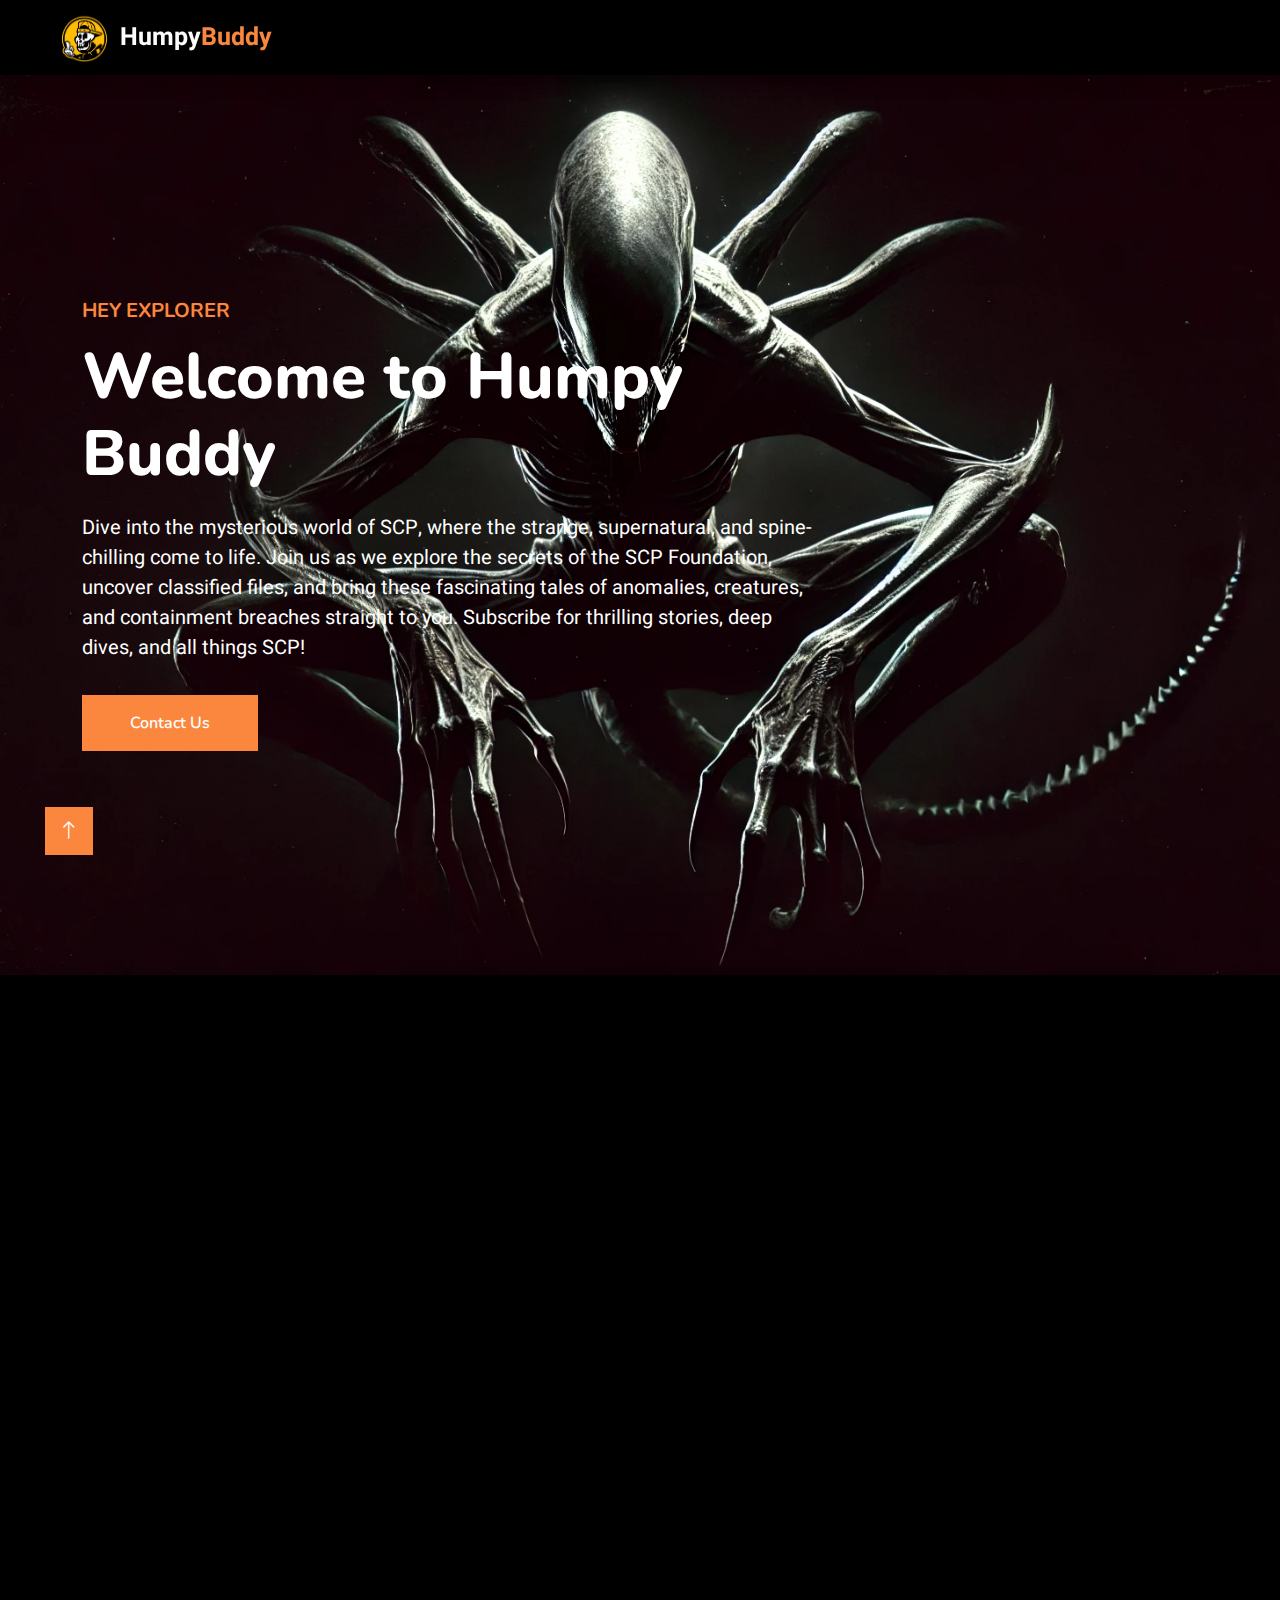
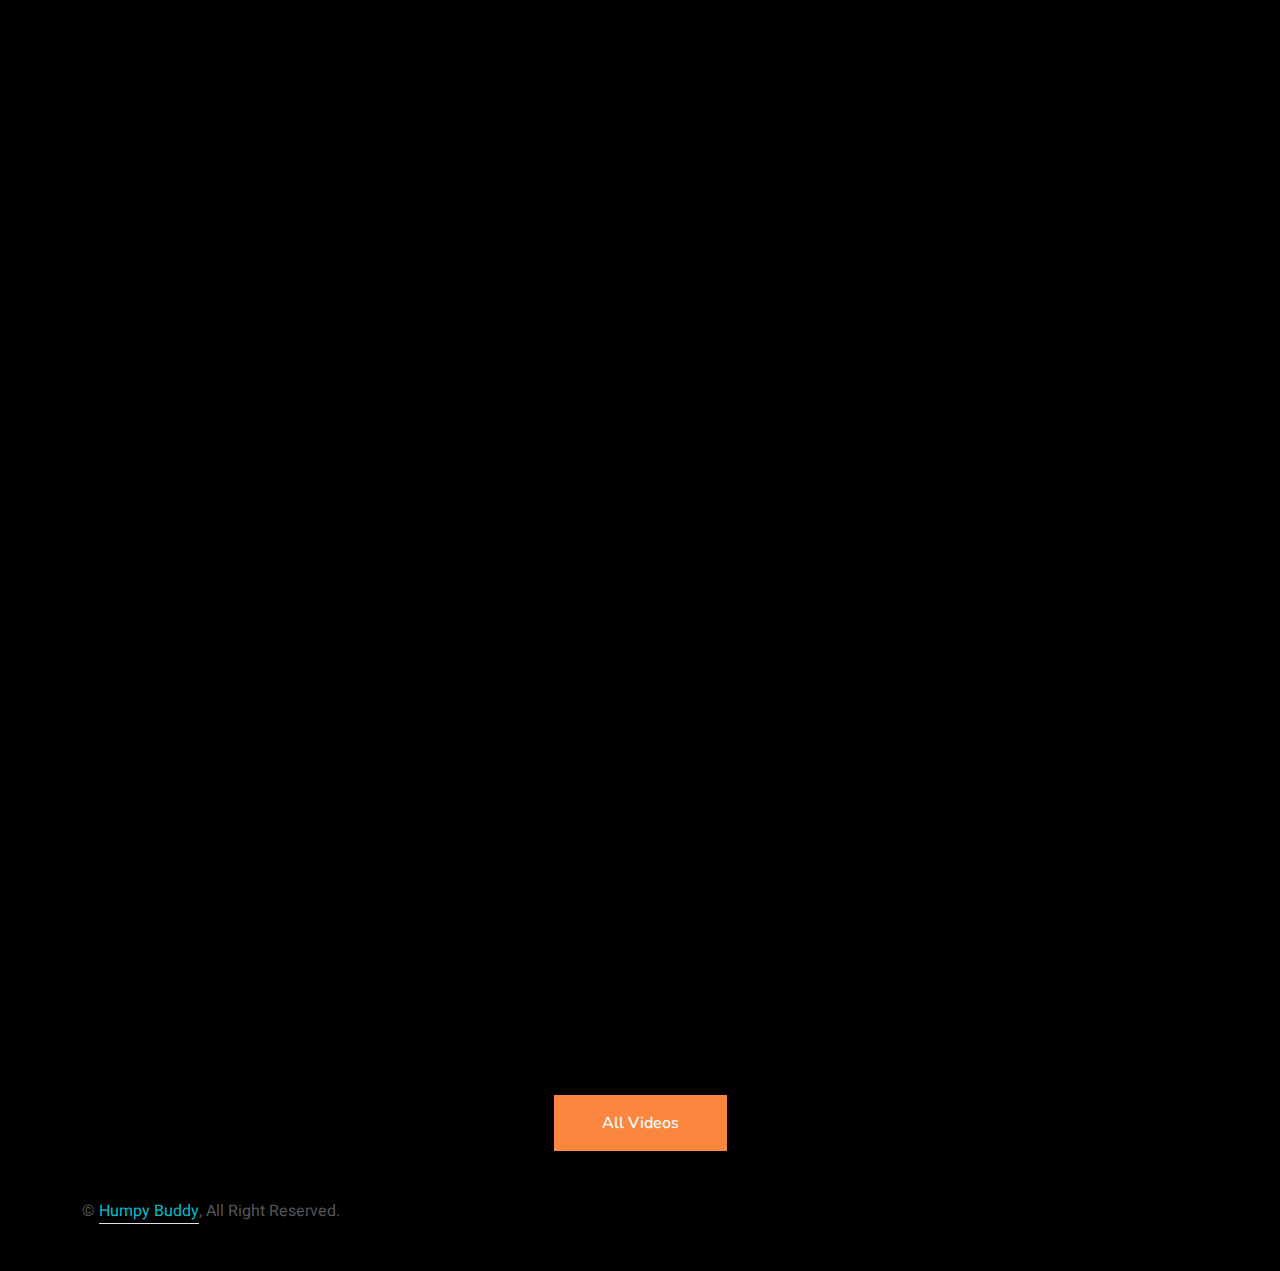
<file: index.html>
<!DOCTYPE html>
<html lang="en">

<head>
    <meta charset="utf-8">
    <meta name="google-translate-customization" content="9f841e7780177523-3214ceb76f765f38-gc38c6fe6f9d06436-c">
    </meta>

    <title>Secret Coder : Online Courses</title>
    <meta content="width=device-width, initial-scale=1.0" name="viewport">
    <meta content="" name="keywords">
    <meta content="" name="description">

    <!-- Favicon -->
    <link href="img/icon.png" rel="icon">

    <!-- Google Web Fonts -->
    <link rel="preconnect" href="https://fonts.googleapis.com">
    <link rel="preconnect" href="https://fonts.gstatic.com" crossorigin>
    <link
        href="https://fonts.googleapis.com/css2?family=Heebo:wght@400;500;600&family=Nunito:wght@600;700;800&display=swap"
        rel="stylesheet">

    <!-- Icon Font Stylesheet -->
    <link href="https://cdnjs.cloudflare.com/ajax/libs/font-awesome/5.10.0/css/all.min.css" rel="stylesheet">
    <link href="https://cdn.jsdelivr.net/npm/bootstrap-icons@1.4.1/font/bootstrap-icons.css" rel="stylesheet">

    <!-- Libraries Stylesheet -->
    <link href="lib/animate/animate.min.css" rel="stylesheet">
    <link href="lib/owlcarousel/assets/owl.carousel.min.css" rel="stylesheet">

    <!-- Customized Bootstrap Stylesheet -->
    <link href="css/bootstrap.min.css" rel="stylesheet">

    <!-- Template Stylesheet -->
    <link href="css/style.css" rel="stylesheet">
   
</head>



<body style="background-color: black;">
    <!-- Spinner Start -->
    <div id="spinner"
        class="show bg-white position-fixed translate-middle w-100 vh-100 top-50 start-50 d-flex align-items-center justify-content-center">
        <div class="spinner-border text-primary" style="width: 3rem; height: 3rem;" role="status">
            <span class="sr-only">Loading...</span>
        </div>
    </div>
    <!-- Spinner End -->


    <!-- Navbar Start -->
    <nav class="navbar navbar-expand-lg navbar-light shadow sticky-top p-0" style="background-color: black;">
        <a href="index.html" class="navbar-brand d-flex align-items-center px-4 px-lg-5">
            <p class="m-0 fw-bold" style="font-size: 25px; color: rgb(252, 252, 252);">
                <img src="img/icon.png" alt="" height="50px" >Humpy<span style="color: #fb873f;">Buddy</span>
            </p>
        </a>
    </nav>
    
    <!-- Navbar End -->


    <!-- Carousel Start -->
    <div class="container-fluid p-0 " >
        <div class="owl-carousel header-carousel position-relative">
            <div class="owl-carousel-item position-relative">
                <img class="img-fluid" src="img/carousel-1.webp" alt="">
                <div class="position-absolute top-0 start-0 w-100 h-100 d-flex align-items-center"
                   >
                    <div class="container">
                        <div class="row justify-content-start">
                            <div class="col-sm-10 col-lg-8">
                                <h5 class=" text-uppercase mb-3 animated slideInDown" style="color: #fb873f;">Hey Explorer</h5>
                                <h1 class="display-3 text-white animated slideInDown" style="color: #fb873f;">Welcome to Humpy Buddy</h1>
                                <p class=" text-white mb-4 pb-2">Dive into the mysterious world of SCP, where the strange, supernatural, and spine-chilling come to life. Join us as we explore the secrets of the SCP Foundation, uncover classified files, and bring these fascinating tales of anomalies, creatures, and containment breaches straight to you. Subscribe for thrilling stories, deep dives, and all things SCP!</p>
                                <a href="mailto:123vidunayana@gmail.com" class="btn btn-primary py-md-3 px-md-5 me-3 animated slideInLeft">Contact Us</a>

                                
                            </div>
                        </div>
                    </div>
                </div>
            </div>
           
        </div>
    </div>
    <!-- Carousel End -->


    

    <div class="container-xxl py-5" style="background-color: black; margin-top: 0;">
        <div class="container">
            <div class="row g-5">
                <div class="col-lg-6 wow fadeInUp" data-wow-delay="0.1s" style="min-height: 400px;">
                    <div class="position-relative h-100">
                        <img class="img-fluid position-absolute w-100 h-100" src="img/about.png" alt=""
                            style="object-fit: cover;">
                    </div>
                </div>
                <div class="col-lg-6 wow fadeInUp" data-wow-delay="0.3s">
                    <h6 class="section-title text-start pe-3" style="color: #ffffff;">About Us</h6>
                    <h1 class="mb-4" style="color: #fb873f;">Welcome to Humpy Buddy</h1>
                    <p class="mb-4" style="color: white;">
                        Dive into the mysterious world of SCP, where the strange, supernatural, and spine-chilling come to life. Join us as we explore the secrets of the SCP Foundation, uncover classified files, and bring these fascinating tales of anomalies, creatures, and containment breaches straight to you. Subscribe for thrilling stories, deep dives, and all things SCP!
                    </p>
                    
                    <a class="btn text-light py-3 px-5 mt-2" href="about.html">Visit Our YouTube Channel</a>
                </div>
            </div>
        </div>
    </div>
    




    <!-- Banner-1 Start -->
    <div class="container-xxl py-5 pt-5 " style="background-color: black;">
        <div class="container">
            <div class="row g-5 ">
                <div class="col-lg-6 p-5 wow fadeInUp" data-wow-delay="0.3s">

                    <h1 class="mb-4" style="color: #fb873f;">SCP</h1>
                    <p class="mb-4" style="color: #ffffff;">SCP stands for Secure, Contain, Protect, and refers to a secret organization that contains and protects "anomalous objects, entities, and phenomena". The Foundation's mission is to keep these things hidden from the public to maintain normalcy, even though some of them could be dangerous or even threaten human life. 
                        The Foundation refers to the things they contain as SCPs, and each SCP has a number. SCPs can range from benign to helpful to apocalyptic, and the Foundation works in secret to keep them contained. </p>

                    <a class="btn text-light py-3 px-5 mt-2" href="signup.html">Watch on YouTube</a>
                </div>
                <div class="col-lg-6 wow fadeInUp" data-wow-delay="0.1s" style="min-height: 400px;">
                    <div class="position-relative h-100">
                        <img class="img-fluid position-absolute w-100 h-100" src="img/banner-1.jpg" alt=""
                            style="object-fit: cover;">
                    </div>
                </div>
            </div>
        </div>
    </div>
    <!-- Banner-1 End -->



    


   <!-- Courses Start -->
    <div class="container-xxl py-5" style="background-color: black;">
        <div class="container">
            <div class="text-center wow fadeInUp" data-wow-delay="0.1s">
                
                <h1 class="mb-5" style="color: #fb873f;">All SCP Videos</h1>
            </div>
            <div class="row g-4 py-2">
                <div class="col-lg-4 col-md-6 wow fadeInUp" data-wow-delay="0.1s">

                    <div class="course-item shadow">
                        <div class="position-relative overflow-hidden text-light image">
                            <img class="img-fluid" src="img/163.png" alt="">
                        </div>
                        
                        <div class="d-flex">   
                            <small class=" text-primary py-1 px-2 fw-bold fs-6" style="float:right;"><a href="https://youtu.be/CVeLNZO1CvU?si=8-0sM_9FoCGPjFO7">Watch Now</a><i class="fa fa-chevron-right me-2 fs-10"></i></small>
                        </div>
                    </div>
                </div>


                <div class="col-lg-4 col-md-6 wow fadeInUp" data-wow-delay="0.1s">
                    <div class="course-item shadow">
                        <div class="position-relative overflow-hidden text-light image">
                            <img class="img-fluid" src="img/3700.png" alt="">
                        </div>
                        
                        <div class="d-flex">
                            <small class=" text-primary py-1 px-2 fw-bold fs-6" style="float:right;"><a href="https://youtu.be/db_AH6rBfnY?si=RqAJPQeT33byAHvb">Watch Now</a><i class="fa fa-chevron-right me-2 fs-10"></i></small>
                        </div>
                    </div>
                </div>


                <div class="col-lg-4 col-md-6 wow fadeInUp" data-wow-delay="0.1s">
                    <div class="course-item shadow">
                        <div class="position-relative overflow-hidden text-light image">
                            <img class="img-fluid" src="img/4975.png" alt="">
                     </div>
                       
                        <div class="d-flex">
                            <small class=" text-primary py-1 px-2 fw-bold fs-6" style="float:right;"><a href="https://youtu.be/xGttx3kBfEU?si=YWZd0G2-qlMU47UI">Watch Now</a><i class="fa fa-chevron-right me-2 fs-10"></i></small>
                        </div>
                    </div>
                </div>

                
                <div class="col-lg-4 col-md-6 wow fadeInUp" data-wow-delay="0.1s">
                    <div class="course-item shadow">
                        <div class="position-relative overflow-hidden text-light image">
                            <img class="img-fluid" src="img/2764.png" alt="">
                     </div>
                        
                        <div class="d-flex">
                            <small class=" text-primary py-1 px-2 fw-bold fs-6" style="float:right;"><a href="https://youtu.be/1hpdBeNg-Wo?si=jS1Xb6i_CYoeIX4K">Watch Now</a><i class="fa fa-chevron-right me-2 fs-10"></i></small>
                        </div>
                    </div>
                </div>

                
                <div class="col-lg-4 col-md-6 wow fadeInUp" data-wow-delay="0.1s">
                    <div class="course-item shadow">
                        <div class="position-relative overflow-hidden text-light image">
                            <img class="img-fluid" src="img/1471.png" alt="">
                     </div>
                       
                        <div class="d-flex">
                            <small class=" text-primary py-1 px-2 fw-bold fs-6" style="float:right;"><a href="https://youtu.be/4oJVdxlpImI?si=6v8FPLCsEXcdyIet">Watch Now</a><i class="fa fa-chevron-right me-2 fs-10"></i></small>
                        </div>
                    </div>
                </div>

                
                <div class="col-lg-4 col-md-6 wow fadeInUp" data-wow-delay="0.1s">
                    <div class="course-item shadow">
                        <div class="position-relative overflow-hidden text-light image">
                            <img class="img-fluid" src="img/1440.png" alt="">
                     </div>
                       
                        <div class="d-flex">
                            <small class=" text-primary py-1 px-2 fw-bold fs-6" style="float:right;"><a href="https://youtu.be/SpyDTmsbk6A?si=XNwIwFn_8-APc9RN">Watch Now</a><i class="fa fa-chevron-right me-2 fs-10"></i></small>
                        </div>
                    </div>
                </div>


              

            


        </div>
    </div>
    <div class="container text-center">
        <a class="btn text-light py-3 px-5 mt-2 mb-5" href="https://www.youtube.com/@Humpy-Buddy101/videos">All Videos</a>
    </div>
    <!-- Courses End -->




 
        <div class="container">
            <div class="copyright">
                <div class="row">
                    <div class="col-md-6 text-center text-md-start mb-3 mb-md-0">
                        &copy; <a class="border-bottom" href="index.html">Humpy Buddy</a>, All Right Reserved.

                    </div>
                </div>
            </div>
        </div>
    
    <!-- Footer End -->

    <!-- Back to Top -->
    <a href="#" class="btn btn-lg btn-primary btn-lg-square back-to-top"><i class="bi bi-arrow-up"></i></a>

    <!-- JavaScript Libraries -->
    <script src="https://code.jquery.com/jquery-3.4.1.min.js"></script>
    <script src="https://cdn.jsdelivr.net/npm/bootstrap@5.0.0/dist/js/bootstrap.bundle.min.js"></script>
    <script src="lib/wow/wow.min.js"></script>
    <script src="lib/easing/easing.min.js"></script>
    <script src="lib/waypoints/waypoints.min.js"></script>
    <script src="lib/owlcarousel/owl.carousel.min.js"></script>

    <!-- Template Javascript -->
    <script src="js/main.js"></script>
</body>

</html>
</file>
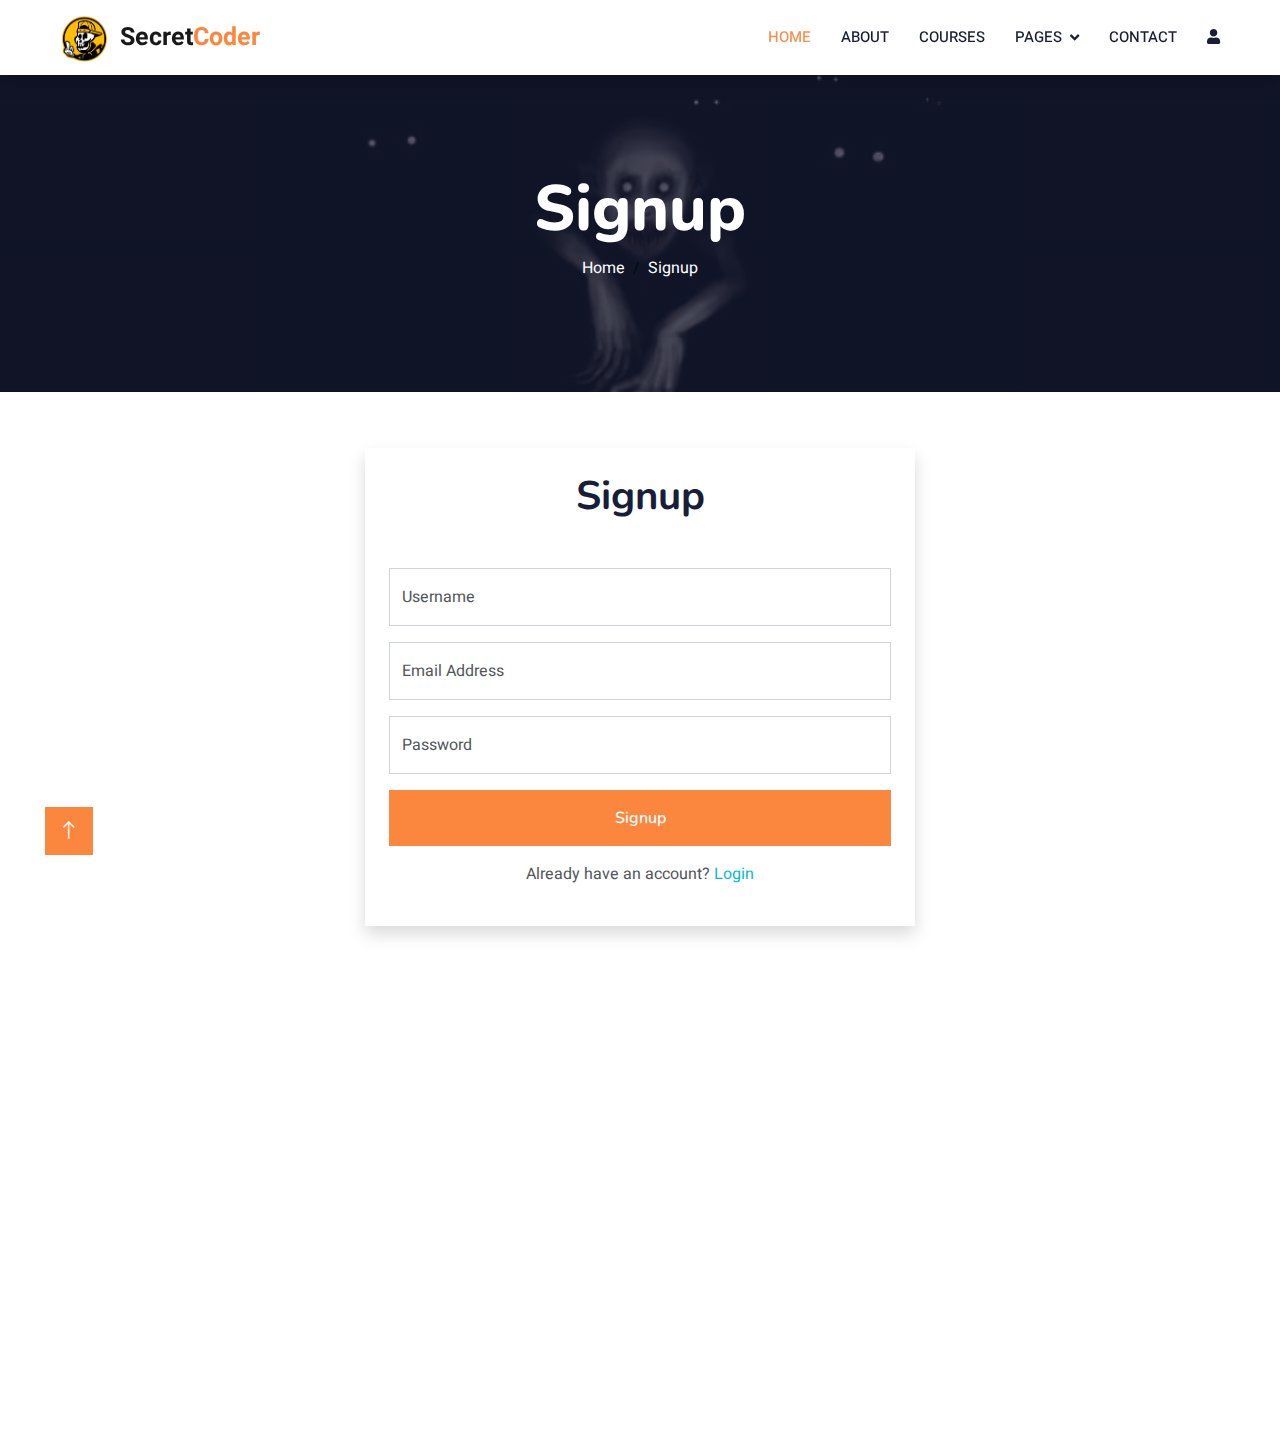
<file: signup.html>
<!DOCTYPE html>
<html lang="en">

<head>
    <meta charset="utf-8">
    <title>Secret Coder : Signup</title>
    <meta content="width=device-width, initial-scale=1.0" name="viewport">
    <meta content="" name="keywords">
    <meta content="" name="description">

    <!-- Favicon -->
    <link href="img/icon.png" rel="icon">

    <!-- Google Web Fonts -->
    <link rel="preconnect" href="https://fonts.googleapis.com">
    <link rel="preconnect" href="https://fonts.gstatic.com" crossorigin>
    <link
        href="https://fonts.googleapis.com/css2?family=Heebo:wght@400;500;600&family=Nunito:wght@600;700;800&display=swap"
        rel="stylesheet">

    <!-- Icon Font Stylesheet -->
    <link href="https://cdnjs.cloudflare.com/ajax/libs/font-awesome/5.10.0/css/all.min.css" rel="stylesheet">
    <link href="https://cdn.jsdelivr.net/npm/bootstrap-icons@1.4.1/font/bootstrap-icons.css" rel="stylesheet">

    <!-- Libraries Stylesheet -->
    <link href="lib/animate/animate.min.css" rel="stylesheet">
    <link href="lib/owlcarousel/assets/owl.carousel.min.css" rel="stylesheet">

    <!-- Customized Bootstrap Stylesheet -->
    <link href="css/bootstrap.min.css" rel="stylesheet">

    <!-- Template Stylesheet -->
    <link href="css/style.css" rel="stylesheet">

</head>

<body>
    <!-- Spinner Start -->
    <div id="spinner"
        class="show bg-white position-fixed translate-middle w-100 vh-100 top-50 start-50 d-flex align-items-center justify-content-center">
        <div class="spinner-border text-primary" style="width: 3rem; height: 3rem;" role="status">
            <span class="sr-only">Loading...</span>
        </div>
    </div>
    <!-- Spinner End -->


    <!-- Navbar Start -->
    <nav class="navbar navbar-expand-lg bg-white navbar-light shadow sticky-top p-0">
        <a href="index.html" class="navbar-brand d-flex align-items-center px-4 px-lg-5">
            <p class="m-0 fw-bold" style="font-size: 25px;"><img src="img/icon.png" alt="" height="50px">Secret<span
                    style="color: #fb873f;">Coder</span></p>
        </a>
        <button type="button" class="navbar-toggler me-4" data-bs-toggle="collapse" data-bs-target="#navbarCollapse"
            style="border: none;">
            <span class="navbar-toggler-icon"></span>
        </button>
        <div class="collapse navbar-collapse" id="navbarCollapse">
            <div class="navbar-nav ms-auto p-4 p-lg-0">
                <a href="index.html" class="nav-item nav-link active">Home</a>
                <a href="about.html" class="nav-item nav-link">About</a>
                <a href="courses.html" class="nav-item nav-link">Courses</a>
                <div class="nav-item dropdown">
                    <a href="#" class="nav-link dropdown-toggle" data-bs-toggle="dropdown">Pages</a>
                    <div class="dropdown-menu fade-down m-0">
                        <a href="team.html" class="dropdown-item">Our Team</a>
                        <a href="testimonial.html" class="dropdown-item">Testimonial</a>
                    </div>
                </div>
                <a href="contact.html" class="nav-item nav-link">Contact</a>
                <a href="login.html" class="nav-item nav-link"><i class="fa fa-user"></i></a>
                <a href="#" class="nav-item nav-link">
                    <div id="google_translate_element"></div>
                </a>
            </div>
        </div>
    </nav>
    <!-- Navbar End -->

        <!-- Header Start -->
        <div class="container-fluid bg-primary py-5 mb-5 page-header">
            <div class="container py-5">
                <div class="row justify-content-center">
                    <div class="col-lg-10 text-center">
                        <h1 class="display-3 text-white animated slideInDown">Signup</h1>
                        <nav aria-label="breadcrumb">
                            <ol class="breadcrumb justify-content-center">
                                <li class="breadcrumb-item"><a class="text-white" href="index.html">Home</a></li>
                                <li class="breadcrumb-item text-white active" aria-current="page">Signup</li>
                            </ol>
                        </nav>
                    </div>
                </div>
            </div>
        </div>
        <!-- Header End -->
    


    <!-- Signup Start -->
    <div class="container-xxl py-2 mt-4">
        <div class="container">

            <div class="row g-4 wow fadeInUp" data-wow-delay="0.5s ">

                <center>
                    <form class="shadow p-4" style="max-width: 550px;">
                        <div class="text-center wow fadeInUp" data-wow-delay="0.1s">
                            <h1 class="mb-5 bg-white text-center px-3">Signup</h1>

                        </div>
                        <div class="row g-3">
                            <div class="col-12">
                                <div class="form-floating">
                                    <input type="text" class="form-control" id="username" placeholder="Username">
                                    <label for="Username">Username</label>
                                </div>
                            </div>
                            <div class="col-12">
                                <div class="form-floating">
                                    <input type="email" class="form-control" id="email" placeholder="Email Address">
                                    <label for="email">Email Address</label>
                                </div>
                            </div>
                            <div class="col-12">
                                <div class="form-floating">
                                    <input type="password" class="form-control" id="password" placeholder="Password">
                                    <label for="password">Password</label>
                                </div>
                            </div>

                            <div class="col-12">
                                <button class="btn text-light w-100 py-3" type="submit">Signup</button>
                            </div>

                            <div class="col-12 text-center">
                                <p>Already have an account? <a class="text-decoration-none" href="login.html">Login</a>
                                </p>
                            </div>
                        </div>
                    </form>
                </center>

            </div>
        </div>
    </div>
    <!-- Signup End -->


    <!-- Footer Start -->
    <div class="container-fluid bg-dark text-light footer pt-5 mt-5 wow fadeIn" data-wow-delay="0.1s">
        <div class="container py-5">
            <div class="row g-5">
                <div class="col-lg-4 col-md-6">
                    <h4 class="text-white mb-3">Quick Link</h4>
                    <p><a class="text-light" href="about.html">About Us</a></p>
                    <p><a class="text-light" href="contact.html">Contact Us</a></p>
                    <p><a class="text-light" href="">Privacy Policy</a></p>
                    <p><a class="text-light" href="">Terms & Condition</a></p>
                    <p><a class="text-light" href="">FAQs & Help</a></p>
                </div>
                <div class="col-lg-4 col-md-6">
                    <h4 class="text-white mb-3">Contact</h4>
                    <p class="mb-2"><i class="fa fa-map-marker-alt me-3"></i>123 Street, Bangalore, Karnataka</p>
                    <p class="mb-2"><i class="fa fa-phone-alt me-3"></i>+91 8683045908</p>
                    <p class="mb-2"><i class="fa fa-envelope me-3"></i>secretcoder@gmail.com</p>
                    <div class="d-flex pt-2">
                        <a class="btn btn-outline-light btn-social" href=""><i class="fab fa-twitter"></i></a>
                        <a class="btn btn-outline-light btn-social" href=""><i class="fab fa-facebook-f"></i></a>
                        <a class="btn btn-outline-light btn-social" href=""><i class="fab fa-youtube"></i></a>
                        <a class="btn btn-outline-light btn-social" href=""><i class="fab fa-linkedin-in"></i></a>
                    </div>
                </div>

                <div class="col-lg-4 col-md-6">
                    <h4 class="text-white mb-3">Subscribe to our Newsletter</h4>
                    <p>Subscribe now and join our growing community of learners committed to lifelong education! </p>
                    <div class="position-relative mx-auto" style="max-width: 400px;">
                        <form action="#">
                            <input class="form-control border-0 w-100 py-3 ps-4 pe-5" type="email"
                                placeholder="Your email" required>
                            <button type="submit"
                                class="btn btn-primary py-2 position-absolute top-0 end-0 mt-2 me-2"><a
                                    href="mailto:keertidvcorai@gmail.com">Subscribe</a></button>
                        </form>
                    </div>
                </div>
            </div>
        </div>
        <div class="container">
            <div class="copyright">
                <div class="row">
                    <div class="col-md-6 text-center text-md-start mb-3 mb-md-0">
                        &copy; <a class="border-bottom" href="index.html">Secret Coder</a>, All Right Reserved.

                    </div>
                </div>
            </div>
        </div>
    </div>
    <!-- Footer End -->


    <!-- Back to Top -->
    <a href="#" class="btn btn-lg btn-primary btn-lg-square back-to-top"><i class="bi bi-arrow-up"></i></a>


    <!-- JavaScript Libraries -->
    <script src="https://code.jquery.com/jquery-3.4.1.min.js"></script>
    <script src="https://cdn.jsdelivr.net/npm/bootstrap@5.0.0/dist/js/bootstrap.bundle.min.js"></script>
    <script src="lib/wow/wow.min.js"></script>
    <script src="lib/easing/easing.min.js"></script>
    <script src="lib/waypoints/waypoints.min.js"></script>
    <script src="lib/owlcarousel/owl.carousel.min.js"></script>

    <!-- Template Javascript -->
    <script src="js/main.js"></script>
</body>

</html>
</file>
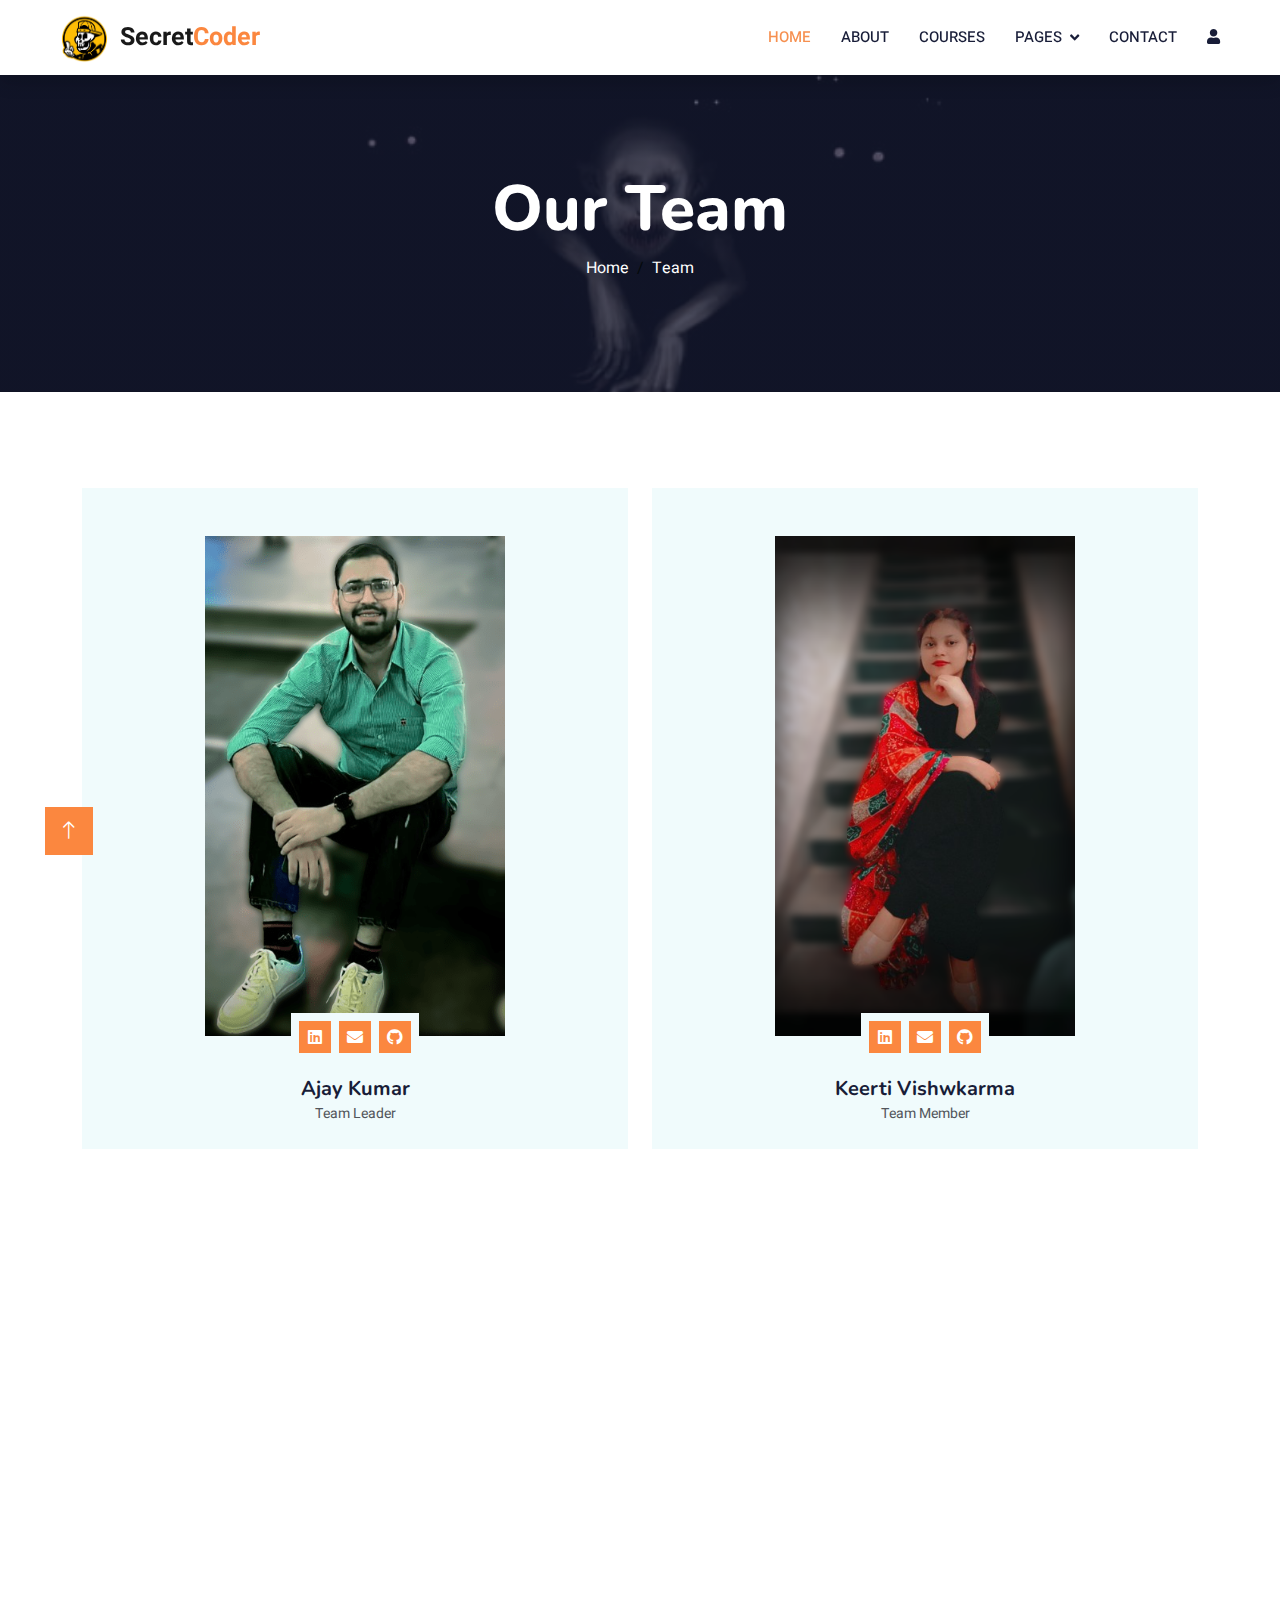
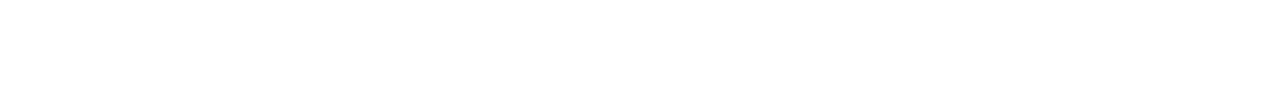
<file: team.html>
<!DOCTYPE html>
<html lang="en">

<head>
    <meta charset="utf-8">
    <title>Secret Coder : Team</title>
    <meta content="width=device-width, initial-scale=1.0" name="viewport">
    <meta content="" name="keywords">
    <meta content="" name="description">

    <!-- Favicon -->
    <link href="img/icon.png" rel="icon">

    <!-- Google Web Fonts -->
    <link rel="preconnect" href="https://fonts.googleapis.com">
    <link rel="preconnect" href="https://fonts.gstatic.com" crossorigin>
    <link
        href="https://fonts.googleapis.com/css2?family=Heebo:wght@400;500;600&family=Nunito:wght@600;700;800&display=swap"
        rel="stylesheet">

    <!-- Icon Font Stylesheet -->
    <link href="https://cdnjs.cloudflare.com/ajax/libs/font-awesome/5.10.0/css/all.min.css" rel="stylesheet">
    <link href="https://cdn.jsdelivr.net/npm/bootstrap-icons@1.4.1/font/bootstrap-icons.css" rel="stylesheet">

    <!-- Libraries Stylesheet -->
    <link href="lib/animate/animate.min.css" rel="stylesheet">
    <link href="lib/owlcarousel/assets/owl.carousel.min.css" rel="stylesheet">

    <!-- Customized Bootstrap Stylesheet -->
    <link href="css/bootstrap.min.css" rel="stylesheet">

    <!-- Template Stylesheet -->
    <link href="css/style.css" rel="stylesheet">



</head>

<body>
    <!-- Spinner Start -->
    <div id="spinner"
        class="show bg-white position-fixed translate-middle w-100 vh-100 top-50 start-50 d-flex align-items-center justify-content-center">
        <div class="spinner-border text-primary" style="width: 3rem; height: 3rem;" role="status">
            <span class="sr-only">Loading...</span>
        </div>
    </div>
    <!-- Spinner End -->


    <!-- Navbar Start -->
    <nav class="navbar navbar-expand-lg bg-white navbar-light shadow sticky-top p-0">
        <a href="index.html" class="navbar-brand d-flex align-items-center px-4 px-lg-5">
            <p class="m-0 fw-bold" style="font-size: 25px;"><img src="img/icon.png" alt="" height="50px">Secret<span
                    style="color: #fb873f;">Coder</span></p>
        </a>
        <button type="button" class="navbar-toggler me-4" data-bs-toggle="collapse" data-bs-target="#navbarCollapse"
            style="border: none;">
            <span class="navbar-toggler-icon"></span>
        </button>
        <div class="collapse navbar-collapse" id="navbarCollapse">
            <div class="navbar-nav ms-auto p-4 p-lg-0">
                <a href="index.html" class="nav-item nav-link active">Home</a>
                <a href="about.html" class="nav-item nav-link">About</a>
                <a href="courses.html" class="nav-item nav-link">Courses</a>
                <div class="nav-item dropdown">
                    <a href="#" class="nav-link dropdown-toggle" data-bs-toggle="dropdown">Pages</a>
                    <div class="dropdown-menu fade-down m-0">
                        <a href="team.html" class="dropdown-item">Our Team</a>
                        <a href="testimonial.html" class="dropdown-item">Testimonial</a>

                    </div>
                </div>
                <a href="contact.html" class="nav-item nav-link">Contact</a>
                <a href="login.html" class="nav-item nav-link"><i class="fa fa-user"></i></a>
                <a href="#" class="nav-item nav-link">
                    <div id="google_translate_element"></div>
                </a>
            </div>
        </div>
    </nav>
    <!-- Navbar End -->



    <!-- Header Start -->
    <div class="container-fluid bg-primary py-5 mb-5 page-header">
        <div class="container py-5">
            <div class="row justify-content-center">
                <div class="col-lg-10 text-center">
                    <h1 class="display-3 text-white animated slideInDown">Our Team</h1>
                    <nav aria-label="breadcrumb">
                        <ol class="breadcrumb justify-content-center">
                            <li class="breadcrumb-item"><a class="text-white" href="index.html">Home</a></li>
                            <li class="breadcrumb-item text-white active" aria-current="page">Team</li>
                        </ol>
                    </nav>
                </div>
            </div>
        </div>
    </div>
    <!-- Header End -->



    <!-- Team Start -->
    <div class="container-xxl py-5">
        <div class="container">
            <div class="row g-4">
                <div class="col-lg-6 col-md-6 wow fadeInUp" data-wow-delay="0.1s">
                    <div class="team-item bg-light">
                        <div class="overflow-hidden text-center pt-5">
                            <img class="img-fluid" src="img/team-1.png" alt="" style="height: 500px; width: 300px;">
                        </div>
                        <div class="position-relative d-flex justify-content-center" style="margin-top: -23px;">
                            <div class="bg-light d-flex justify-content-center pt-2 px-1">
                                <a target="_blank" class="btn btn-sm-square btn-primary mx-1"
                                    href="https://www.linkedin.com/in/ajay-panwar-8077b925a/"><i
                                        class="fab fa-linkedin"></i></a>
                                <a target="_blank" class="btn btn-sm-square btn-primary mx-1"
                                    href="mailto:ajaypanwar7472@gmail.com"><i class="fa fa-envelope"></i></a>
                                <a target="_blank" class="btn btn-sm-square btn-primary mx-1"
                                    href="https://github.com/ajaypanwar7472"><i class="fab fa-github"></i></a>
                            </div>
                        </div>
                        <div class="text-center p-4">
                            <h5 class="mb-0">Ajay Kumar</h5>
                            <small>Team Leader</small>
                        </div>
                    </div>
                </div>
                <div class="col-lg-6 col-md-6 wow fadeInUp" data-wow-delay="0.1s">
                    <div class="team-item bg-light">
                        <div class="overflow-hidden text-center pt-5">
                            <img class="img-fluid" src="img/team-2.png" alt="" style="height: 500px; width: 300px;">
                        </div>
                        <div class="position-relative d-flex justify-content-center" style="margin-top: -23px;">
                            <div class="bg-light d-flex justify-content-center pt-2 px-1">
                                <a target="_blank" class="btn btn-sm-square btn-primary mx-1"
                                    href="https://www.linkedin.com/in/keerti-vishwkarma-8ba754243/"><i
                                        class="fab fa-linkedin"></i></a>
                                <a target="_blank" class="btn btn-sm-square btn-primary mx-1"
                                    href="mailto:keertidvcorai@gmail.com"><i class="fa fa-envelope"></i></a>
                                <a target="_blank" class="btn btn-sm-square btn-primary mx-1"
                                    href="https://github.com/keerti1924"><i class="fab fa-github"></i></a>
                            </div>
                        </div>
                        <div class="text-center p-4">
                            <h5 class="mb-0">Keerti Vishwkarma</h5>
                            <small>Team Member</small>
                        </div>
                    </div>
                </div>
            </div>
        </div>
    </div>
    <!-- Team End -->


    <!-- Footer Start -->
    <div class="container-fluid bg-dark text-light footer pt-5 mt-5 wow fadeIn" data-wow-delay="0.1s">
        <div class="container py-5">
            <div class="row g-5">
                <div class="col-lg-4 col-md-6">
                    <h4 class="text-white mb-3">Quick Link</h4>
                    <p><a class="text-light" href="about.html">About Us</a></p>
                    <p><a class="text-light" href="contact.html">Contact Us</a></p>
                    <p><a class="text-light" href="">Privacy Policy</a></p>
                    <p><a class="text-light" href="">Terms & Condition</a></p>
                    <p><a class="text-light" href="">FAQs & Help</a></p>
                </div>
                <div class="col-lg-4 col-md-6">
                    <h4 class="text-white mb-3">Contact</h4>
                    <p class="mb-2"><i class="fa fa-map-marker-alt me-3"></i>123 Street, Bangalore, Karnataka</p>
                    <p class="mb-2"><i class="fa fa-phone-alt me-3"></i>+91 8683045908</p>
                    <p class="mb-2"><i class="fa fa-envelope me-3"></i>secretcoder@gmail.com</p>
                    <div class="d-flex pt-2">
                        <a class="btn btn-outline-light btn-social" href=""><i class="fab fa-twitter"></i></a>
                        <a class="btn btn-outline-light btn-social" href=""><i class="fab fa-facebook-f"></i></a>
                        <a class="btn btn-outline-light btn-social" href=""><i class="fab fa-youtube"></i></a>
                        <a class="btn btn-outline-light btn-social" href=""><i class="fab fa-linkedin-in"></i></a>
                    </div>
                </div>

                <div class="col-lg-4 col-md-6">
                    <h4 class="text-white mb-3">Subscribe to our Newsletter</h4>
                    <p>Subscribe now and join our growing community of learners committed to lifelong education! </p>
                    <div class="position-relative mx-auto" style="max-width: 400px;">
                        <form action="#">
                            <input class="form-control border-0 w-100 py-3 ps-4 pe-5" type="email"
                                placeholder="Your email" required>
                            <button type="submit"
                                class="btn btn-primary py-2 position-absolute top-0 end-0 mt-2 me-2"><a
                                    href="mailto:keertidvcorai@gmail.com">Subscribe</a></button>
                        </form>
                    </div>
                </div>
            </div>
        </div>
        <div class="container">
            <div class="copyright">
                <div class="row">
                    <div class="col-md-6 text-center text-md-start mb-3 mb-md-0">
                        &copy; <a class="border-bottom" href="index.html">Secret Coder</a>, All Right Reserved.

                    </div>
                </div>
            </div>
        </div>
    </div>
    <!-- Footer End -->


    <!-- Back to Top -->
    <a href="#" class="btn btn-lg btn-primary btn-lg-square back-to-top"><i class="bi bi-arrow-up"></i></a>


    <!-- JavaScript Libraries -->
    <script src="https://code.jquery.com/jquery-3.4.1.min.js"></script>
    <script src="https://cdn.jsdelivr.net/npm/bootstrap@5.0.0/dist/js/bootstrap.bundle.min.js"></script>
    <script src="lib/wow/wow.min.js"></script>
    <script src="lib/easing/easing.min.js"></script>
    <script src="lib/waypoints/waypoints.min.js"></script>
    <script src="lib/owlcarousel/owl.carousel.min.js"></script>

    <!-- Template Javascript -->
    <script src="js/main.js"></script>
</body>

</html>
</file>
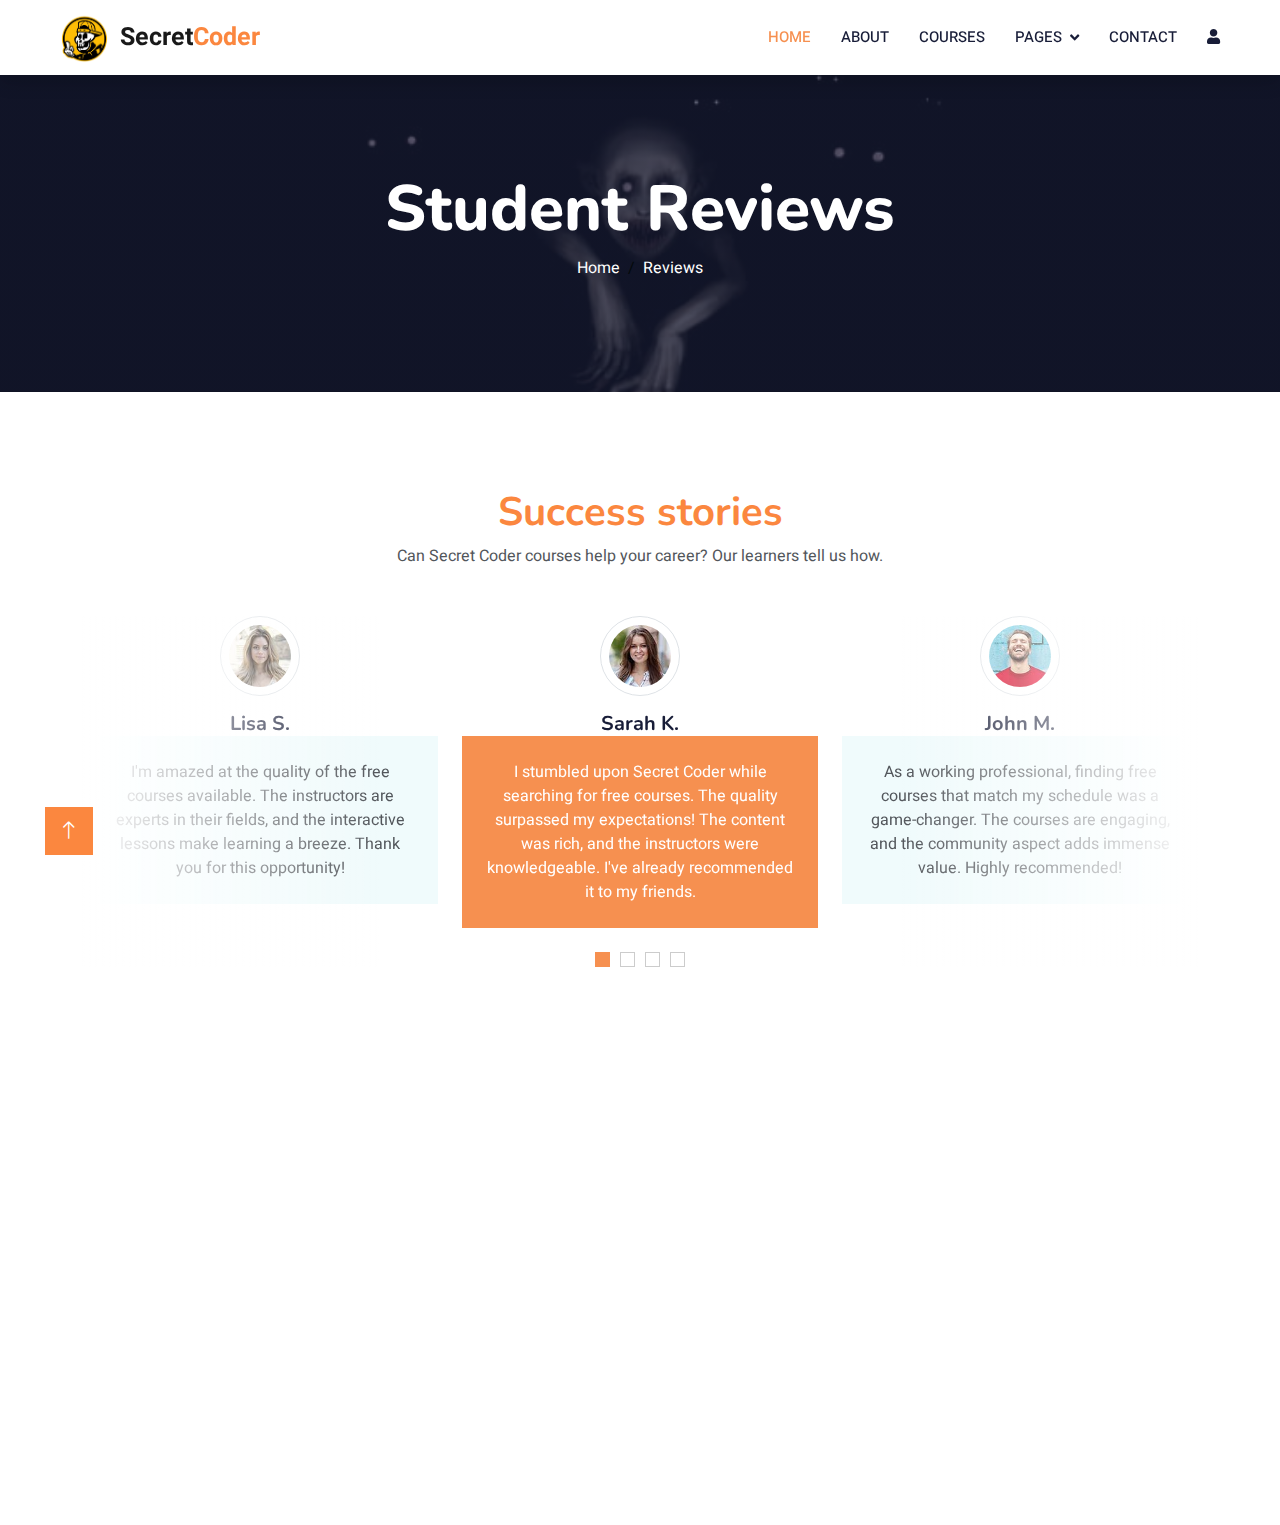
<file: testimonial.html>
<!DOCTYPE html>
<html lang="en">

<head>
    <meta charset="utf-8">
    <title>Secret Coder : Testimonial</title>
    <meta content="width=device-width, initial-scale=1.0" name="viewport">
    <meta content="" name="keywords">
    <meta content="" name="description">

    <!-- Favicon -->
    <link href="img/icon.png" rel="icon">

    <!-- Google Web Fonts -->
    <link rel="preconnect" href="https://fonts.googleapis.com">
    <link rel="preconnect" href="https://fonts.gstatic.com" crossorigin>
    <link
        href="https://fonts.googleapis.com/css2?family=Heebo:wght@400;500;600&family=Nunito:wght@600;700;800&display=swap"
        rel="stylesheet">

    <!-- Icon Font Stylesheet -->
    <link href="https://cdnjs.cloudflare.com/ajax/libs/font-awesome/5.10.0/css/all.min.css" rel="stylesheet">
    <link href="https://cdn.jsdelivr.net/npm/bootstrap-icons@1.4.1/font/bootstrap-icons.css" rel="stylesheet">

    <!-- Libraries Stylesheet -->
    <link href="lib/animate/animate.min.css" rel="stylesheet">
    <link href="lib/owlcarousel/assets/owl.carousel.min.css" rel="stylesheet">

    <!-- Customized Bootstrap Stylesheet -->
    <link href="css/bootstrap.min.css" rel="stylesheet">

    <!-- Template Stylesheet -->
    <link href="css/style.css" rel="stylesheet">


</head>

<body>
    <!-- Spinner Start -->
    <div id="spinner"
        class="show bg-white position-fixed translate-middle w-100 vh-100 top-50 start-50 d-flex align-items-center justify-content-center">
        <div class="spinner-border text-primary" style="width: 3rem; height: 3rem;" role="status">
            <span class="sr-only">Loading...</span>
        </div>
    </div>
    <!-- Spinner End -->


    <!-- Navbar Start -->
    <nav class="navbar navbar-expand-lg bg-white navbar-light shadow sticky-top p-0">
        <a href="index.html" class="navbar-brand d-flex align-items-center px-4 px-lg-5">
            <p class="m-0 fw-bold" style="font-size: 25px;"><img src="img/icon.png" alt="" height="50px">Secret<span
                    style="color: #fb873f;">Coder</span></p>
        </a>
        <button type="button" class="navbar-toggler me-4" data-bs-toggle="collapse" data-bs-target="#navbarCollapse"
            style="border: none;">
            <span class="navbar-toggler-icon"></span>
        </button>
        <div class="collapse navbar-collapse" id="navbarCollapse">
            <div class="navbar-nav ms-auto p-4 p-lg-0">
                <a href="index.html" class="nav-item nav-link active">Home</a>
                <a href="about.html" class="nav-item nav-link">About</a>
                <a href="courses.html" class="nav-item nav-link">Courses</a>
                <div class="nav-item dropdown">
                    <a href="#" class="nav-link dropdown-toggle" data-bs-toggle="dropdown">Pages</a>
                    <div class="dropdown-menu fade-down m-0">
                        <a href="team.html" class="dropdown-item">Our Team</a>
                        <a href="testimonial.html" class="dropdown-item">Testimonial</a>
                    </div>
                </div>
                <a href="contact.html" class="nav-item nav-link">Contact</a>
                <a href="login.html" class="nav-item nav-link"><i class="fa fa-user"></i></a>
                <a href="#" class="nav-item nav-link">
                    <div id="google_translate_element"></div>
                </a>
            </div>
        </div>
    </nav>
    <!-- Navbar End -->



    <!-- Header Start -->
    <div class="container-fluid bg-primary py-5 mb-5 page-header">
        <div class="container py-5">
            <div class="row justify-content-center">
                <div class="col-lg-10 text-center">
                    <h1 class="display-3 text-white animated slideInDown">Student Reviews</h1>
                    <nav aria-label="breadcrumb">
                        <ol class="breadcrumb justify-content-center">
                            <li class="breadcrumb-item"><a class="text-white" href="index.html">Home</a></li>
                            <li class="breadcrumb-item text-white active" aria-current="page">Reviews</li>
                        </ol>
                    </nav>
                </div>
            </div>
        </div>
    </div>
    <!-- Header End -->


    <!-- Testimonial Start -->
    <div class="container-xxl py-5 wow fadeInUp" data-wow-delay="0.1s">
        <div class="container">
            <div class="text-center">
                <h1 class=" bg-white text-center px-3" style="color: #fb873f;">Success stories</h1>
                <p class="mb-5">Can Secret Coder courses help your career? Our learners tell us how.</p>
            </div>
            <div class="owl-carousel testimonial-carousel position-relative">
                <div class="testimonial-item text-center">
                    <img class="border rounded-circle p-2 mx-auto mb-3" src="img/testimonial-1.jpg"
                        style="width: 80px; height: 80px;">
                    <h5 class="mb-0">Sarah K.</h5>
                    <div class="testimonial-text bg-light text-center p-4">
                        <p class="mb-0">I stumbled upon Secret Coder while searching for free courses. The quality
                            surpassed my expectations! The content was rich, and the instructors were knowledgeable.
                            I've already recommended it to my friends.</p>
                    </div>
                </div>
                <div class="testimonial-item text-center">
                    <img class="border rounded-circle p-2 mx-auto mb-3" src="img/testimonial-2.jpg"
                        style="width: 80px; height: 80px;">
                    <h5 class="mb-0">John M.</h5>
                    <div class="testimonial-text bg-light text-center p-4">
                        <p class="mb-0">As a working professional, finding free courses that match my schedule was a
                            game-changer. The courses are engaging, and the community aspect adds immense value. Highly
                            recommended!</p>
                    </div>
                </div>
                <div class="testimonial-item text-center">
                    <img class="border rounded-circle p-2 mx-auto mb-3" src="img/testimonial-3.jpg"
                        style="width: 80px; height: 80px;">
                    <h5 class="mb-0">David P.</h5>
                    <div class="testimonial-text bg-light text-center p-4">
                        <p class="mb-0">I've taken multiple courses here, and each one has been fantastic. The
                            platform's design makes learning enjoyable, and the knowledge gained is invaluable. It's
                            hard to believe these courses are free!</p>
                    </div>
                </div>
                <div class="testimonial-item text-center">
                    <img class="border rounded-circle p-2 mx-auto mb-3" src="img/testimonial-4.jpg"
                        style="width: 80px; height: 80px;">
                    <h5 class="mb-0">Lisa S.</h5>
                    <div class="testimonial-text bg-light text-center p-4">
                        <p class="mb-0">I'm amazed at the quality of the free courses available. The instructors are
                            experts in their fields, and the interactive lessons make learning a breeze. Thank you for
                            this opportunity!</p>
                    </div>
                </div>
            </div>
        </div>
    </div>
    <!-- Testimonial End -->


    <!-- Footer Start -->
    <div class="container-fluid bg-dark text-light footer pt-5 mt-5 wow fadeIn" data-wow-delay="0.1s">
        <div class="container py-5">
            <div class="row g-5">
                <div class="col-lg-4 col-md-6">
                    <h4 class="text-white mb-3">Quick Link</h4>
                    <p><a class="text-light" href="about.html">About Us</a></p>
                    <p><a class="text-light" href="contact.html">Contact Us</a></p>
                    <p><a class="text-light" href="">Privacy Policy</a></p>
                    <p><a class="text-light" href="">Terms & Condition</a></p>
                    <p><a class="text-light" href="">FAQs & Help</a></p>
                </div>
                <div class="col-lg-4 col-md-6">
                    <h4 class="text-white mb-3">Contact</h4>
                    <p class="mb-2"><i class="fa fa-map-marker-alt me-3"></i>123 Street, Bangalore, Karnataka</p>
                    <p class="mb-2"><i class="fa fa-phone-alt me-3"></i>+91 8683045908</p>
                    <p class="mb-2"><i class="fa fa-envelope me-3"></i>secretcoder@gmail.com</p>
                    <div class="d-flex pt-2">
                        <a class="btn btn-outline-light btn-social" href=""><i class="fab fa-twitter"></i></a>
                        <a class="btn btn-outline-light btn-social" href=""><i class="fab fa-facebook-f"></i></a>
                        <a class="btn btn-outline-light btn-social" href=""><i class="fab fa-youtube"></i></a>
                        <a class="btn btn-outline-light btn-social" href=""><i class="fab fa-linkedin-in"></i></a>
                    </div>
                </div>

                <div class="col-lg-4 col-md-6">
                    <h4 class="text-white mb-3">Subscribe to our Newsletter</h4>
                    <p>Subscribe now and join our growing community of learners committed to lifelong education! </p>
                    <div class="position-relative mx-auto" style="max-width: 400px;">
                        <form action="#">
                            <input class="form-control border-0 w-100 py-3 ps-4 pe-5" type="email"
                                placeholder="Your email" required>
                            <button type="submit"
                                class="btn btn-primary py-2 position-absolute top-0 end-0 mt-2 me-2"><a
                                    href="mailto:keertidvcorai@gmail.com">Subscribe</a></button>
                        </form>
                    </div>
                </div>
            </div>
        </div>
        <div class="container">
            <div class="copyright">
                <div class="row">
                    <div class="col-md-6 text-center text-md-start mb-3 mb-md-0">
                        &copy; <a class="border-bottom" href="index.html">Secret Coder</a>, All Right Reserved.

                    </div>
                </div>
            </div>
        </div>
    </div>
    <!-- Footer End -->


    <!-- Back to Top -->
    <a href="#" class="btn btn-lg btn-primary btn-lg-square back-to-top"><i class="bi bi-arrow-up"></i></a>


    <!-- JavaScript Libraries -->
    <script src="https://code.jquery.com/jquery-3.4.1.min.js"></script>
    <script src="https://cdn.jsdelivr.net/npm/bootstrap@5.0.0/dist/js/bootstrap.bundle.min.js"></script>
    <script src="lib/wow/wow.min.js"></script>
    <script src="lib/easing/easing.min.js"></script>
    <script src="lib/waypoints/waypoints.min.js"></script>
    <script src="lib/owlcarousel/owl.carousel.min.js"></script>

    <!-- Template Javascript -->
    <script src="js/main.js"></script>
</body>

</html>
</file>
<file: css/style.css>
/********** Template CSS **********/
:root {
    --primary: #f69050;
    --light: #03090a;
    --light: #03090a;
    --dark: #181d38;
}

.btn {
    background-color: #fb873f;
    border: none;
}

.btn a {
    text-decoration: none;
    color: #fff;
}

.btn:hover {
    background: transparent;
    color: var(--primary) !important;
    border: 1px solid var(--primary);
}

.btn:hover a {
    color: var(--primary) !important;
}

.btn-light {
    background-color: var(--light);
}

.btn-light:hover {
    background: transparent;
    color: var(--light) !important;
    border: 1px solid var(--light);
}

.fw-medium {
    font-weight: 600 !important;
}

.fw-semi-bold {
    font-weight: 700 !important;
}

.back-to-top {
    position: fixed;
    display: none;
    left: 45px;
    bottom: 45px;
    z-index: 99;
}


/*** Spinner ***/
#spinner {
    opacity: 0;
    visibility: hidden;
    transition: opacity .5s ease-out, visibility 0s linear .5s;
    z-index: 99999;
}

#spinner.show {
    transition: opacity .5s ease-out, visibility 0s linear 0s;
    visibility: visible;
    opacity: 1;
}


/*** Button ***/
.btn {
    font-family: 'Nunito', sans-serif;
    font-weight: 600;
    transition: .5s;
}

.btn.btn-primary,
.btn.btn-secondary {
    color: #FFFFFF;
}

.btn-square {
    width: 38px;
    height: 38px;
}

.btn-sm-square {
    width: 32px;
    height: 32px;
}

.btn-lg-square {
    width: 48px;
    height: 48px;
}

.btn-square,
.btn-sm-square,
.btn-lg-square {
    padding: 0;
    display: flex;
    align-items: center;
    justify-content: center;
    font-weight: normal;
    border-radius: 0px;
}


/*** Navbar ***/
.navbar .dropdown-toggle::after {
    border: none;
    content: "\f107";
    font-family: "Font Awesome 5 Free";
    font-weight: 900;
    vertical-align: middle;
    margin-left: 8px;
}

.navbar-light .navbar-nav .nav-link {
    margin-right: 30px;
    padding: 25px 0;
    color: #FFFFFF;
    font-size: 15px;
    text-transform: uppercase;
    outline: none;
}

.navbar-light .navbar-nav .nav-link:hover,
.navbar-light .navbar-nav .nav-link.active {
    color: var(--primary);
}

@media (max-width: 991.98px) {
    .navbar-light .navbar-nav .nav-link {
        margin-right: 0;
        padding: 10px 0;
    }

    .navbar-light .navbar-nav {
        border-top: 1px solid #EEEEEE;
    }
}

.navbar-light .navbar-brand,
.navbar-light a.btn {
    height: 75px;
}

.navbar-light .navbar-nav .nav-link {
    color: var(--dark);
    font-weight: 500;
}

.navbar-light.sticky-top {
    top: -100px;
    transition: .5s;
}

.navbar-toggler-icon {
    color: #fb873f;
}

.navbar-toggler {
    border: 2px solid #fb873f;
}

@media (min-width: 992px) {
    .navbar .nav-item .dropdown-menu {
        display: block;
        margin-top: 0;
        opacity: 0;
        visibility: hidden;
        transition: .5s;
    }

    .navbar .dropdown-menu.fade-down {
        top: 100%;
        transform: rotateX(-75deg);
        transform-origin: 0% 0%;
    }

    .navbar .nav-item:hover .dropdown-menu {
        top: 100%;
        transform: rotateX(0deg);
        visibility: visible;
        transition: .5s;
        opacity: 1;
    }
}

/*** Header carousel ***/

.header-carousel .owl-carousel-item {
    position: relative;
    height: 100vh;
}

.header-carousel p {
    margin-top: 20px;
    font-size: 20px;
    line-height: 30px;
}

@media (max-width: 1300px) {
    .header-carousel .owl-carousel-item {
        position: relative;
        min-height: 80vh;
    }

    .header-carousel .owl-carousel-item img {
        position: absolute;
        width: 100%;
        height: 100%;
        object-fit: cover;
    }
}

@media (max-width: 768px) {
    .header-carousel .owl-carousel-item {
        position: relative;
        min-height: 500px;
    }

    .header-carousel .owl-carousel-item img {
        position: absolute;
        width: 100%;
        height: 100%;
        object-fit: cover;
    }
}

@media (max-width: 430px) {

    .header-carousel .owl-carousel-item {
        position: relative;
        height: 500px;
    }

    .header-carousel .owl-carousel-item img {
        position: absolute;
        width: 100%;
        height: 100%;
        object-fit: cover;
    }

    .header-carousel h1 {
        font-size: 30px;
        line-height: 30px;
    }

    .header-carousel p {
        margin-top: 20px;
        font-size: 15px;
        line-height: 20px;
    }
}

.header-carousel .owl-nav {
    position: absolute;
    top: 50%;
    right: 8%;
    transform: translateY(-50%);
    display: flex;
    flex-direction: column;
}

.header-carousel .owl-nav .owl-prev,
.header-carousel .owl-nav .owl-next {
    margin: 7px 0;
    width: 45px;
    height: 45px;
    display: flex;
    align-items: center;
    justify-content: center;
    color: #FFFFFF;
    background: transparent;
    border: 1px solid #FFFFFF;
    font-size: 22px;
    transition: .5s;
}

.header-carousel .owl-nav .owl-prev:hover,
.header-carousel .owl-nav .owl-next:hover {
    background: var(--primary);
    border-color: var(--primary);
}

.page-header {
    background: linear-gradient(rgba(24, 29, 56, .7), rgba(24, 29, 56, .7)), url(../img/carousel-1.jpg);
    background-position: center center;
    background-repeat: no-repeat;
    background-size: cover;
}

.page-header-inner {
    background: rgba(15, 23, 43, .7);
}

.breadcrumb-item+.breadcrumb-item::before {
    color: var(--light);
}


/*** Section Title ***/
.section-title {
    position: relative;
    display: inline-block;
    text-transform: uppercase;
}

.section-title::before {
    position: absolute;
    content: "";
    width: calc(100% + 80px);
    height: 2px;
    top: 4px;
    left: -40px;
    background: var(--primary);
    z-index: -1;
}

.section-title::after {
    position: absolute;
    content: "";
    width: calc(100% + 120px);
    height: 2px;
    bottom: 5px;
    left: -60px;
    background: var(--primary);
    z-index: -1;
}

.section-title.text-start::before {
    width: calc(100% + 40px);
    left: 0;
}

.section-title.text-start::after {
    width: calc(100% + 60px);
    left: 0;
}


/*** Service ***/
.service-item {
    transition: .5s;
}


.service-item i {
    color: var(--primary);
}

.service-item:hover {
    margin-top: -10px;
    background: var(--primary);
}

.service-item * {
    transition: all .3s ease-in-out;
}

.service-item:hover * {
    color: #fff !important;
}

.course-item img {
    width: 100%;
    height: 200px;
    border-radius: 5px;
}

/*** Categories & Courses ***/

.category .content {
    cursor: pointer;
    transition: .5s;
}

.category .content:hover {
    background-color: var(--primary);
    color: #fff;
}

.category .content h5 a {
    text-decoration: none;
    color: var(--dark);
    transition: all 0.3s ease-in-out;
}

.category .content:hover h5 a {
    color: #fff !important;
}

.category img {
    width: 50px;
    height: 50px;
}

.category img,
.course-item img {
    transition: .5s;
}

.category a:hover img,
.course-item:hover img {
    transform: scale(1.1);
    margin-top: -10px;
}


/*** Team ***/
.team-item img {
    transition: .5s;
}

.team-item:hover img {
    transform: scale(1.1);
}


/*** Testimonial ***/
.testimonial-carousel::before {
    position: absolute;
    content: "";
    top: 0;
    left: 0;
    height: 100%;
    width: 0;
    background: linear-gradient(to right, rgba(255, 255, 255, 1) 0%, rgba(255, 255, 255, 0) 100%);
    z-index: 1;
}

.testimonial-carousel::after {
    position: absolute;
    content: "";
    top: 0;
    right: 0;
    height: 100%;
    width: 0;
    background: linear-gradient(to left, rgba(255, 255, 255, 1) 0%, rgba(255, 255, 255, 0) 100%);
    z-index: 1;
}

@media (min-width: 768px) {

    .testimonial-carousel::before,
    .testimonial-carousel::after {
        width: 200px;
    }
}

@media (min-width: 992px) {

    .testimonial-carousel::before,
    .testimonial-carousel::after {
        width: 300px;
    }
}

.testimonial-carousel .owl-item .testimonial-text,
.testimonial-carousel .owl-item.center .testimonial-text * {
    transition: .5s;
}

.testimonial-carousel .owl-item.center .testimonial-text {
    background: var(--primary) !important;
}

.testimonial-carousel .owl-item.center .testimonial-text * {
    color: #FFFFFF !important;
}

.testimonial-carousel .owl-dots {
    margin-top: 24px;
    display: flex;
    align-items: flex-end;
    justify-content: center;
}

.testimonial-carousel .owl-dot {
    position: relative;
    display: inline-block;
    margin: 0 5px;
    width: 15px;
    height: 15px;
    border: 1px solid #CCCCCC;
    transition: .5s;
}

.testimonial-carousel .owl-dot.active {
    background: var(--primary);
    border-color: var(--primary);
}


/*** Footer ***/
.footer .btn.btn-social {
    margin-right: 5px;
    width: 35px;
    height: 35px;
    display: flex;
    align-items: center;
    justify-content: center;
    color: var(--light);
    font-weight: normal;
    border: 1px solid #FFFFFF;
    border-radius: 35px;
    transition: .3s;
}

.footer .btn.btn-social:hover {
    color: var(--primary);
}

.footer .btn.btn-link {
    display: block;
    margin-bottom: 5px;
    padding: 0;
    text-align: left;
    color: #FFFFFF;
    font-size: 15px;
    font-weight: normal;
    text-transform: capitalize;
    transition: .3s;
}

.footer .btn.btn-link::before {
    position: relative;
    content: "\f105";
    font-family: "Font Awesome 5 Free";
    font-weight: 900;
    margin-right: 10px;
}

.footer .btn.btn-link:hover {
    letter-spacing: 1px;
    box-shadow: none;
}

.footer .copyright {
    padding: 25px 0;
    font-size: 15px;
    border-top: 1px solid rgba(256, 256, 256, .1);
}

.footer .copyright a {
    color: var(--light);
}

.footer .footer-menu a {
    margin-right: 15px;
    padding-right: 15px;
    border-right: 1px solid rgba(255, 255, 255, .1);
}

.footer .footer-menu a:last-child {
    margin-right: 0;
    padding-right: 0;
    border-right: none;
}
</file>
